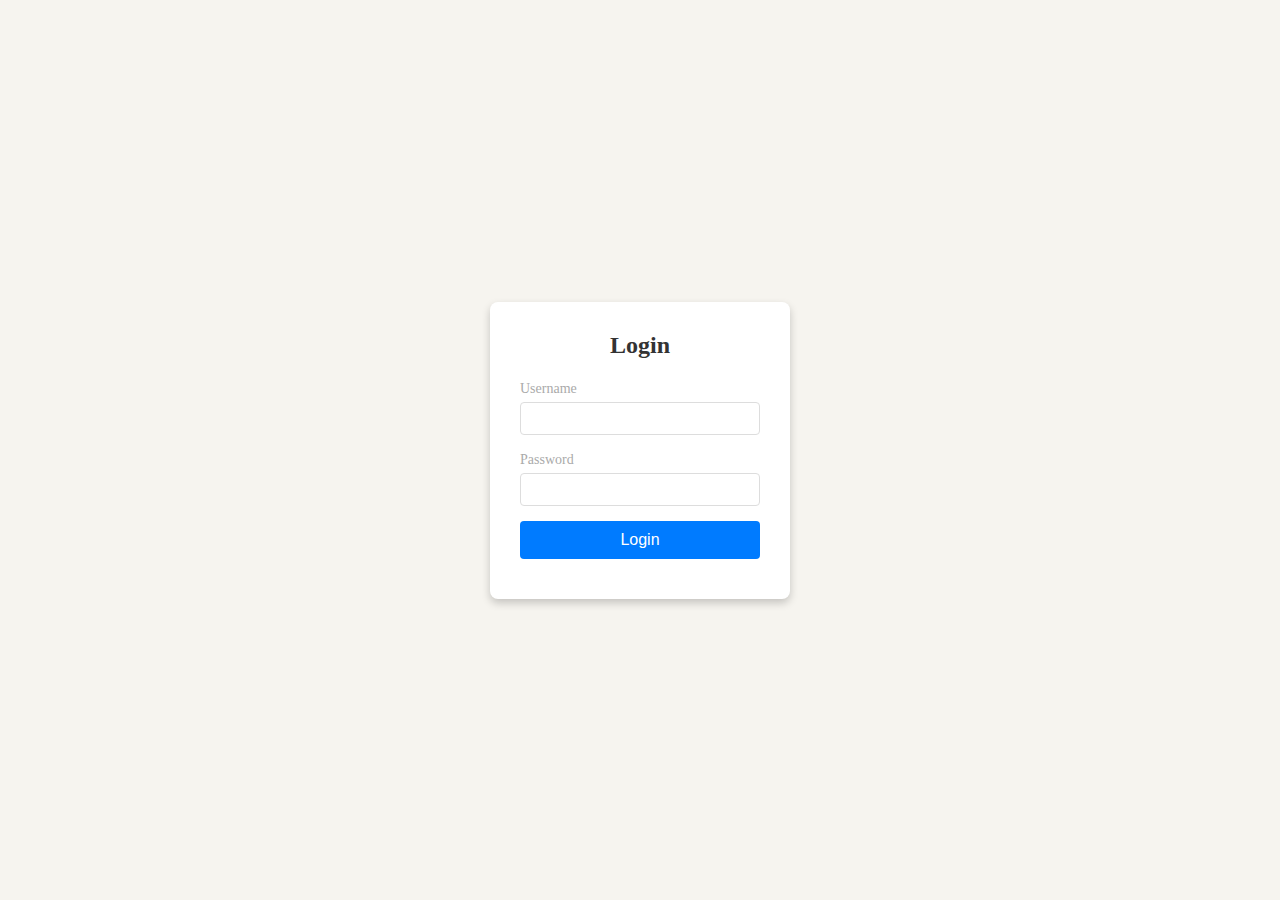
<file: public/login.html>
<!DOCTYPE html>
<html lang="en">
<head>
  <meta charset="UTF-8">
  <meta name="viewport" content="width=device-width, initial-scale=1.0">
  <title>Login Page</title>
  <link rel="stylesheet" href="../src/styles/style.css">
</head>
<body style="background-color: #F6F4EF; display:flex; justify-content:center;align-items:center; flex-direction:column;height:100vh; margin:0;box-sizing:border-box;padding:0;">

  <section id="login">
    <div class="login-container">
      <h2>Login</h2>
      <form id="loginForm">
        <div class="input-group">
          <label for="username">Username</label>
          <input type="text" id="username" name="username" required>
        </div>
        <div class="input-group">
          <label for="password">Password</label>
          <input type="password" id="password" name="password" required>
        </div>
        <button type="submit">Login</button>
        <p id="error-message"></p>
      </form>
    </div>
  </section>
  <script>
    document.getElementById("loginForm").addEventListener("submit", async (event) => {
      event.preventDefault();
      
      const username = document.getElementById("username").value;
      const password = document.getElementById("password").value;
      const errorMessage = document.getElementById("error-message");
    
      try {
        // Fetch data from DummyJSON to simulate user login
        const response = await fetch("https://dummyjson.com/auth/login", {
          method: "POST",
          headers: {
            "Content-Type": "application/json"
          },
          body: JSON.stringify({ username, password })
        });
    
        const data = await response.json();
    
        if (response.ok) {
          // If login is successful, save the token in sessionStorage
          sessionStorage.setItem("authToken", data.token);
          alert("Login successful!");
          // Redirect to a new page or take any other action
          window.location.href = "welcome.html";
        } else {
          // If login fails, display an error message
          errorMessage.textContent = "Invalid username or password. Please try again.";
        }
      } catch (error) {
        console.error("An error occurred:", error);
        errorMessage.textContent = "An error occurred. Please try again later.";
      }
    });
    
  </script>
</body>
</html>
</file>
<file: src/styles/style.css>
/*=============== BASE ===============*/
@import url("https://fonts.googleapis.com/css2?family=Bricolage+Grotesque:opsz,wght@12..96,200..800&display=swap");
* {
  box-sizing: border-box;
  padding: 0;
  margin: 0;
}

body {
  font-family: var(--body-font);
  font-size: var(--normal-font-size);
  background-color: var(--body-color);
  color: var(--white-color);
}

a {
  text-decoration: none;
}

img {
  display: block;
  max-width: 100%;
  height: auto;
}

#header {
  display: flex;
  justify-content: center;
  align-items: center;
  flex-direction: row;
  flex-wrap: wrap;
  gap: 0;
  padding: 10px 150px;
  height: 90px;
  background-color: #F6F4EF;
  font-family: "Bricolage Grotesque", sans-serif;
}
#header .row {
  display: flex;
  justify-content: center;
  align-items: center;
  flex-direction: row;
  flex-wrap: wrap;
  gap: 0;
}
#header .logo-image {
  display: flex;
  justify-content: center;
  align-items: center;
  flex-direction: row;
  flex-wrap: wrap;
  gap: 0;
  width: 108px;
  height: 32px;
  cursor: pointer;
}
#header .logo-image img {
  width: 100%;
  height: 100%;
  -o-object-fit: cover;
     object-fit: cover;
}
#header .menu {
  display: flex;
  justify-content: center;
  align-items: center;
  flex-direction: row;
  flex-wrap: wrap;
  gap: 0;
  width: 100%;
}
#header .menu ul {
  display: flex;
  justify-content: center;
  align-items: center;
  flex-direction: row;
  flex-wrap: wrap;
  gap: 40px;
  width: 100%;
  margin: 0;
  padding: 0;
}
#header .menu ul li {
  list-style: none;
  outline: none;
  margin: 0;
  padding: 0;
}
#header .menu ul li a {
  color: #171717;
  text-decoration: none;
  font-size: 16px;
  transition: 0.2s ease-in-out;
  font-weight: 500;
}
#header .menu ul li a:hover {
  color: #F0844E;
}
#header .button-part {
  display: flex;
  justify-content: center;
  align-items: center;
  flex-direction: row;
  flex-wrap: wrap;
  gap: 20px;
}
#header .login a {
  color: #171717;
  text-decoration: none;
  font-size: 16px;
  font-weight: 700;
  transition: 0.3s ease-in-out;
}
#header .login a:hover {
  color: #F0844E;
}
#header .sign-up button {
  background-color: #F0844E;
  border: none;
  border-radius: 30px;
  padding: 9px 33px;
  transition: 0.3s ease-in-out;
}
#header .sign-up button:hover {
  background-color: #F6C143;
}
#header .sign-up a {
  color: #171717;
  text-decoration: none;
  font-size: 19px;
  font-weight: 700;
}

#banner {
  display: flex;
  justify-content: center;
  align-items: center;
  flex-direction: row;
  flex-wrap: wrap;
  gap: 0;
  padding: 140px 0;
  height: auto;
  background-color: #F6F4EF;
  font-family: "Bricolage Grotesque", sans-serif;
}
#banner .row {
  display: flex;
  justify-content: center;
  align-items: center;
  flex-direction: row;
  flex-wrap: wrap;
  gap: 0;
}
#banner .left-banner {
  padding: 0 45px;
}
#banner .left-banner .banner-text {
  display: flex;
  justify-content: start;
  align-items: center;
  flex-direction: row;
  flex-wrap: wrap;
  gap: 0;
  margin-bottom: 20px;
}
#banner .left-banner .banner-text h1 {
  font-weight: 600;
  font-size: 64px;
  color: #171717;
}
#banner .left-banner .banner-text h2 {
  font-weight: 600;
  color: #F0844E;
  font-size: 63px;
  margin-bottom: 20px;
}
#banner .left-banner .banner-text p {
  max-width: 450px;
  color: #404040;
  font-size: 18px;
  line-height: 1.4;
}
#banner .left-banner .banner-buttons {
  display: flex;
  justify-content: start;
  align-items: center;
  flex-direction: row;
  flex-wrap: wrap;
  gap: 23px;
  width: 100%;
}
#banner .left-banner .banner-buttons .start-button button {
  background-color: #F0844E;
  border: none;
  border-radius: 30px;
  padding: 15px 33px;
  transition: 0.3s ease-in-out;
}
#banner .left-banner .banner-buttons .start-button button:hover {
  background-color: #F6C143;
}
#banner .left-banner .banner-buttons .start-button a {
  color: #171717;
  text-decoration: none;
  font-size: 19px;
  font-weight: 700;
}
#banner .left-banner .banner-buttons .explore-button button {
  background-color: white;
  border: none;
  border-radius: 30px;
  padding: 15px 33px;
  transition: 0.3s ease-in-out;
}
#banner .left-banner .banner-buttons .explore-button button:hover {
  background-color: #F6C143;
}
#banner .left-banner .banner-buttons .explore-button a {
  color: #171717;
  text-decoration: none;
  font-size: 19px;
  font-weight: 700;
}
#banner .left-banner .banner-image-part {
  padding: 35px 0;
  display: flex;
  justify-content: start;
  align-items: center;
  flex-direction: row;
  flex-wrap: wrap;
  gap: 0;
  position: relative;
}
#banner .left-banner .banner-image-part .img {
  position: absolute;
  width: 40px;
  height: 40px;
  border: 2px solid white;
  border-radius: 50%;
}
#banner .left-banner .banner-image-part .img img {
  width: 100%;
  height: 100%;
  -o-object-fit: contain;
     object-fit: contain;
  border-radius: 50%;
}
#banner .left-banner .banner-image-part .img.amount-of-users {
  background-color: #EB5E24;
  display: flex;
  justify-content: center;
  align-items: center;
  z-index: 6;
}
#banner .left-banner .banner-image-part .img.amount-of-users h5 {
  color: black;
  font-weight: 600;
  font-size: 12px;
  margin: 0;
}
#banner .left-banner .banner-image-part .img:nth-child(1) {
  left: 0;
  z-index: 1;
}
#banner .left-banner .banner-image-part .img:nth-child(2) {
  left: 20px;
  z-index: 2;
}
#banner .left-banner .banner-image-part .img:nth-child(3) {
  left: 40px;
  z-index: 3;
}
#banner .left-banner .banner-image-part .img:nth-child(4) {
  left: 60px;
  z-index: 4;
}
#banner .left-banner .banner-image-part .img:nth-child(5) {
  left: 80px;
  z-index: 5;
}
#banner .left-banner .banner-image-part .txt-part {
  margin-left: 130px;
}
#banner .left-banner .banner-image-part .txt-part a {
  text-decoration: none;
  color: #171717;
  font-weight: 700;
  font-size: 14px;
}
#banner .right-banner {
  display: flex;
  justify-content: center;
  align-items: center;
  flex-direction: row;
  flex-wrap: wrap;
  gap: 0;
  height: 640px;
  background-image: url("https://outgrid.uicore.co/elearning/wp-content/uploads/sites/5/2023/06/eLearning-Hero-Image.webp");
  background-position: center;
  background-size: cover;
  background-repeat: no-repeat;
  padding: 0 45px;
  position: relative;
}
#banner .right-banner .center-image {
  width: 288px;
  height: 256px;
  padding: 20px;
  border-radius: 20px;
  background-color: #DDD9CB;
}
#banner .right-banner .center-image img {
  border-radius: 20px;
  width: 100%;
  height: 100%;
  -o-object-fit: contain;
     object-fit: contain;
}
#banner .right-banner .top-left-image {
  top: 10px;
  left: 20px;
  position: absolute;
  width: 220px;
  height: 146px;
  padding-top: 7px;
  border-radius: 60px;
  border: 1px solid black;
  overflow: hidden;
}
#banner .right-banner .top-left-image img {
  border-top-left-radius: 60px;
  border-top-right-radius: 60px;
  width: 100%;
  height: 100%;
  -o-object-fit: cover;
     object-fit: cover;
  -o-object-position: center;
     object-position: center;
}
#banner .right-banner .top-right-image {
  top: 65px;
  right: 75px;
  position: absolute;
  width: 120px;
  height: 120px;
  border-radius: 50%;
  overflow: hidden;
}
#banner .right-banner .top-right-image img {
  border-radius: 50%;
  width: 100%;
  height: 100%;
  -o-object-fit: cover;
     object-fit: cover;
  -o-object-position: center;
     object-position: center;
}
#banner .right-banner .bottom-left-image {
  bottom: 90px;
  left: 75px;
  position: absolute;
}
#banner .right-banner .bottom-left-image .main-image {
  width: 120px;
  height: 120px;
  border-radius: 50%;
}
#banner .right-banner .bottom-left-image .main-image img {
  border-radius: 50%;
  width: 100%;
  height: 100%;
  -o-object-fit: cover;
     object-fit: cover;
  -o-object-position: center;
     object-position: center;
}
#banner .right-banner .bottom-left-image .main-image .word-box {
  top: -100px;
  left: -30%;
  transform: translateX(-50%);
  position: absolute;
  width: 180px;
  height: 180px;
}
#banner .right-banner .bottom-left-image .main-image .word-box img {
  border-radius: 50%;
  width: 100%;
  height: 100%;
  -o-object-fit: contain;
     object-fit: contain;
  -o-object-position: center;
     object-position: center;
}
#banner .right-banner .bottom-right-image {
  bottom: 30px;
  right: 55px;
  position: absolute;
}
#banner .right-banner .bottom-right-image .main-image2 {
  width: 220px;
  height: 146px;
  padding-bottom: 7px;
  border-radius: 60px;
  border-bottom: 1px solid black;
  border-left: 1px solid black;
  border-right: 1px solid black;
  overflow: hidden;
}
#banner .right-banner .bottom-right-image .main-image2 img {
  border-bottom-left-radius: 60px;
  border-bottom-right-radius: 60px;
  width: 100%;
  height: 100%;
  -o-object-fit: cover;
     object-fit: cover;
  -o-object-position: center;
     object-position: center;
}
#banner .right-banner .bottom-right-image .main-image2 .word-box2 {
  top: -75px;
  left: 100px;
  position: absolute;
  width: 150px;
  height: 100px;
}
#banner .right-banner .bottom-right-image .main-image2 .word-box2 img {
  border-radius: 50%;
  width: 100%;
  height: 100%;
  -o-object-fit: contain;
     object-fit: contain;
  -o-object-position: center;
     object-position: center;
}

#brands {
  display: flex;
  justify-content: center;
  align-items: center;
  flex-direction: row;
  flex-wrap: wrap;
  gap: 0;
  min-height: 400px;
  background-color: #F6F4EF;
  font-family: "Bricolage Grotesque", sans-serif;
}
#brands .brand-title {
  display: flex;
  justify-content: center;
  align-items: center;
  flex-direction: row;
  flex-wrap: wrap;
  gap: 20px;
  padding: 30px 0;
}
#brands .brand-title h1 {
  font-weight: 600;
  font-size: 24px;
  color: #404040;
  line-height: 1.2;
}
#brands .all-brands {
  display: flex;
  justify-content: center;
  align-items: center;
  flex-direction: row;
  flex-wrap: wrap;
  gap: 20px;
  margin: 10px 0;
}
#brands .all-brands .brand-name {
  display: flex;
  justify-content: center;
  align-items: center;
  flex-direction: row;
  flex-wrap: wrap;
  gap: 20px;
  width: 220px;
  height: 80px;
  border-radius: 8px;
  cursor: pointer;
  overflow: hidden;
  background-color: white;
  box-shadow: 0px 6px 12px 0px rgba(47, 43, 67, 0.1);
}
#brands .all-brands .brand-name img {
  width: 70%;
  height: 70%;
  -o-object-fit: cover;
     object-fit: cover;
}
#brands .modal {
  display: none;
  position: fixed;
  z-index: 10;
  left: 0;
  top: 0;
  width: 100%;
  height: 100%;
  background-color: rgba(0, 0, 0, 0.7);
  -webkit-backdrop-filter: blur(5px);
          backdrop-filter: blur(5px);
  display: flex;
  align-items: center;
  justify-content: center;
}
#brands .modal-content {
  background-color: #ffffff;
  border-radius: 12px;
  padding: 40px 30px;
  width: 400px;
  max-width: 90%;
  box-shadow: 0 8px 30px rgba(0, 0, 0, 0.2);
  text-align: center;
  font-family: "Arial", sans-serif;
  position: relative;
  transform: scale(0.95);
  transition: transform 0.2s ease;
  position: fixed;
  top: 50%;
  left: 50%;
  transform: translate(-50%, -50%);
}
#brands .modal-content.show {
  transform: scale(1);
}
#brands .close i {
  position: absolute;
  top: 15px;
  right: 15px;
  color: #888;
  font-size: 20px;
  cursor: pointer;
  transition: color 0.3s ease;
}
#brands .close i:hover {
  color: #333;
}
#brands .modal-content h2 {
  font-size: 22px;
  color: #333;
  margin-bottom: 20px;
  font-weight: 500;
}
#brands #iconInput, #brands #saveIcon, #brands #deleteIcon {
  padding: 12px 15px;
  border-radius: 8px;
  border: none;
  font-size: 15px;
  font-weight: 500;
  cursor: pointer;
  transition: all 0.2s ease;
  margin-top: 10px;
  display: inline-block;
}
#brands #iconInput {
  background-color: #f0f0f0;
  color: #555;
  width: 100%;
  margin-bottom: 15px;
}
#brands #saveIcon {
  background-color: #1a73e8;
  color: white;
}
#brands #saveIcon:hover {
  background-color: #155bb5;
}
#brands #deleteIcon {
  background-color: #ff5c5c;
  color: white;
}
#brands #deleteIcon:hover {
  background-color: #e04a4a;
}
@media (max-width: 600px) {
  #brands .modal-content {
    width: 90%;
    padding: 30px 20px;
  }
  #brands .modal-content h2 {
    font-size: 20px;
  }
}

#methods {
  display: flex;
  justify-content: center;
  align-items: center;
  flex-direction: row;
  flex-wrap: wrap;
  gap: 0;
  padding: 120px 0;
  background-color: white;
  font-family: "Bricolage Grotesque", sans-serif;
}
#methods .left-method {
  display: flex;
  justify-content: start;
  align-items: start;
  flex-direction: column;
  flex-wrap: wrap;
  gap: 0;
  padding-left: 65px;
}
#methods .left-method h1 {
  font-size: 56px;
  font-weight: 600;
  color: #171717;
  line-height: 1.2;
  margin: 30px 0;
}
#methods .left-method p {
  max-width: 400px;
  font-size: 18px;
  line-height: 1.6;
  color: #2b2a2a;
}
#methods .left-method .method-btn button {
  background-color: #F0844E;
  padding: 15px 32px;
  border-radius: 33px;
  margin: 20px 0;
  border: none;
  transition: 0.3s ease-in-out;
}
#methods .left-method .method-btn button:hover {
  background-color: #F6C143;
}
#methods .left-method .method-btn button a {
  text-decoration: none;
  color: #171717;
  font-size: 18px;
  font-weight: 700;
  line-height: 1em;
}
#methods .right-method {
  display: flex;
  justify-content: start;
  align-items: start;
  flex-direction: row;
  flex-wrap: nowrap;
  gap: 0;
}
#methods .right-method .cases {
  max-width: 344px;
  min-height: 211px;
  margin-bottom: 30px;
  margin-left: 30px;
  cursor: pointer;
}
#methods .right-method .cases .method-img, #methods .right-method .cases .method-img4, #methods .right-method .cases .method-img3, #methods .right-method .cases .method-img2 {
  display: flex;
  justify-content: center;
  align-items: center;
  flex-direction: row;
  flex-wrap: nowrap;
  gap: 0;
  width: 80px;
  height: 88px;
  margin: 20px 0;
  background-image: url("https://outgrid.uicore.co/elearning/wp-content/uploads/sites/5/2023/06/eLearning-Why-BG-1.webp");
  background-size: contain;
  background-position: center;
  background-repeat: no-repeat;
}
#methods .right-method .cases .method-img .method-img-box, #methods .right-method .cases .method-img4 .method-img-box, #methods .right-method .cases .method-img3 .method-img-box, #methods .right-method .cases .method-img2 .method-img-box {
  width: 40px;
  height: 40px;
}
#methods .right-method .cases .method-img .method-img-box img, #methods .right-method .cases .method-img4 .method-img-box img, #methods .right-method .cases .method-img3 .method-img-box img, #methods .right-method .cases .method-img2 .method-img-box img {
  width: 100%;
  height: 100%;
  -o-object-fit: contain;
     object-fit: contain;
}
#methods .right-method .cases .method-img2 {
  background-image: url("https://outgrid.uicore.co/elearning/wp-content/uploads/sites/5/2023/06/eLearning-Why-BG-2.webp");
}
#methods .right-method .cases .method-img3 {
  background-image: url("https://outgrid.uicore.co/elearning/wp-content/uploads/sites/5/2023/06/eLearning-Why-BG-3.webp");
}
#methods .right-method .cases .method-img4 {
  background-image: url("https://outgrid.uicore.co/elearning/wp-content/uploads/sites/5/2023/06/eLearning-Why-BG-4.webp");
}
#methods .right-method .cases p {
  width: 100%;
  font-size: 14px;
  line-height: 1.6;
}
#methods .right-method .cases h2 {
  font-size: 24px;
  color: #171717;
  font-weight: 700;
}
@media (max-width: 768px) {
  #methods .right-method {
    display: flex;
    justify-content: center;
    align-items: center;
    flex-direction: row;
    flex-wrap: wrap;
    gap: 0;
    flex-wrap: wrap;
    overflow-x: auto;
    gap: 10px;
    margin: 0;
    padding: 0;
  }
  #methods .right-method .cases {
    flex: 0 0 auto;
    max-width: 150px;
    max-height: 200px;
    margin: 0;
    padding: 0;
  }
  #methods .right-method .cases p {
    flex-wrap: wrap;
  }
}

#categories {
  display: flex;
  justify-content: center;
  align-items: center;
  flex-direction: row;
  flex-wrap: wrap;
  gap: 0;
  padding: 120px 0;
  background-color: #F6F4EF;
  font-family: "Bricolage Grotesque", sans-serif;
}
#categories .categories-text {
  display: flex;
  justify-content: center;
  align-items: center;
  flex-direction: column;
  flex-wrap: wrap;
  gap: 0;
}
#categories .categories-text h1 {
  font-size: 56px;
  color: #171717;
  line-height: 1.4;
  font-weight: 600;
}
#categories .categories-text p {
  padding: 0px 3px 48px 4px;
  max-width: 500px;
  line-height: 1.6;
  font-size: 18px;
  color: #3f3f3f;
}
#categories .categories-card {
  padding: 30px;
  max-width: 385px;
  min-height: 264px;
  background-color: white;
  border-radius: 20px;
  box-shadow: 0px 10px 32px rgba(0, 0, 0, 0.1);
  margin: 15px 0;
  cursor: pointer;
}
#categories .categories-card .categories-image, #categories .categories-card .categories-image6, #categories .categories-card .categories-image5, #categories .categories-card .categories-image4, #categories .categories-card .categories-image3, #categories .categories-card .categories-image2 {
  display: flex;
  justify-content: center;
  align-items: center;
  flex-direction: row;
  flex-wrap: nowrap;
  gap: 0;
  background-color: #F4AB7F;
  border-radius: 16px;
  overflow: hidden;
  padding: 12px;
  font-size: 56px;
  width: 56px;
  transform: rotate(0deg);
  margin-bottom: 10px;
  display: inline-block;
  line-height: 1;
  transition: all 350ms cubic-bezier(0.24, 0.85, 0.58, 1);
  height: auto;
  text-align: center;
  position: relative;
  box-sizing: content-box;
}
#categories .categories-card .categories-image .categories-img-box, #categories .categories-card .categories-image6 .categories-img-box, #categories .categories-card .categories-image5 .categories-img-box, #categories .categories-card .categories-image4 .categories-img-box, #categories .categories-card .categories-image3 .categories-img-box, #categories .categories-card .categories-image2 .categories-img-box {
  position: relative;
  display: block;
  transition: transform 350ms cubic-bezier(0.24, 0.85, 0.58, 1);
  z-index: 1;
  margin: auto;
}
#categories .categories-card .categories-image .categories-img-box img, #categories .categories-card .categories-image6 .categories-img-box img, #categories .categories-card .categories-image5 .categories-img-box img, #categories .categories-card .categories-image4 .categories-img-box img, #categories .categories-card .categories-image3 .categories-img-box img, #categories .categories-card .categories-image2 .categories-img-box img {
  height: auto;
  max-width: 100%;
  border: none;
  border-radius: 0;
  box-shadow: none;
}
#categories .categories-card .categories-image2 {
  background-color: #BAEA85;
}
#categories .categories-card .categories-image3 {
  background-color: #A1BEFA;
}
#categories .categories-card .categories-image4 {
  background-color: #F9D261;
}
#categories .categories-card .categories-image5 {
  background-color: #A1DFFA;
}
#categories .categories-card .categories-image6 {
  background-color: #F6C143;
}
#categories .categories-card .categories-text-box {
  display: flex;
  justify-content: start;
  align-items: start;
  flex-direction: column;
  flex-wrap: nowrap;
  gap: 0;
}
#categories .categories-card .categories-text-box h2 {
  font-size: 24px;
  font-weight: 700;
}
#categories .categories-card .categories-text-box h3 {
  font-size: 18px;
}

#accordion {
  display: flex;
  justify-content: center;
  align-items: center;
  flex-direction: row;
  flex-wrap: wrap;
  gap: 0;
  padding: 100px 0;
  background-color: #F6F4EF;
  font-family: "Bricolage Grotesque", sans-serif;
}
#accordion .all {
  display: flex;
  justify-content: center;
  align-items: center;
  flex-direction: row;
  flex-wrap: wrap;
  gap: 60px;
}
#accordion .all .left-accordion {
  display: flex;
  justify-content: start;
  align-items: start;
  flex-direction: column;
  flex-wrap: wrap;
  gap: 0;
}
#accordion .all .left-accordion .accordion-top-text h1 {
  font-size: 56px;
  font-weight: 600;
  line-height: 1.2;
}
#accordion .all .left-accordion .faq {
  max-width: 600px;
  margin-top: 1.2rem;
  cursor: pointer;
}
#accordion .all .left-accordion .faq .question {
  display: flex;
  justify-content: space-between;
  align-items: center;
}
#accordion .all .left-accordion .faq .question h3 {
  font-size: 24px;
  color: #171717;
  font-weight: 700;
  line-height: 1.2;
  transition: 0.3s ease-in-out;
}
#accordion .all .left-accordion .faq .question h3:hover {
  color: #F0844E;
}
#accordion .all .left-accordion .faq .answer {
  max-height: 0;
  overflow: hidden;
  transition: max-height 0.4s ease;
  border-style: solid;
  border-width: 0px 0px 2px 0px;
  border-color: #171717;
  padding: 0px 100px 22px 0px;
  margin-top: -5px;
  font-size: 16px;
}
#accordion .all .left-accordion .faq .answer p {
  padding-top: 1.5rem;
  line-height: 1.6;
  font-size: 16px;
}
#accordion .all .left-accordion .faq.active .answer {
  max-height: 130px;
}
#accordion .all .left-accordion .faq.active i {
  transform: rotate(180deg);
}
#accordion .all .left-accordion .faq i {
  font-weight: 200;
  font-size: 32px;
}
@keyframes fade {
  from {
    opacity: 0;
    transform: translateY(-10px);
  }
  to {
    opacity: 1;
    transform: translateY(0px);
  }
}
#accordion .all .right-accordion {
  display: flex;
  justify-content: center;
  align-items: center;
  flex-direction: column;
  flex-wrap: wrap;
  gap: 0;
}
#accordion .all .right-accordion .background {
  display: flex;
  justify-content: center;
  align-items: center;
  flex-direction: row;
  flex-wrap: wrap;
  gap: 0;
  transition: height 0.3s ease;
  background-color: #BAEA85;
  max-width: 100%;
  height: 432px;
  padding: 40px 40px 40px 70px;
  margin: 150px 10px 10px 10px;
  background-image: url("https://outgrid.uicore.co/elearning/wp-content/uploads/sites/5/2023/06/eLearning-Transform-BG.webp");
  background-repeat: no-repeat;
  background-size: cover;
  background-position: center;
  border-radius: 30px;
  position: relative;
}
#accordion .all .right-accordion .background .img-box {
  display: flex;
  justify-content: center;
  align-items: center;
  flex-direction: row;
  flex-wrap: wrap;
  gap: 0;
  max-width: 440px;
  height: 290px;
  border-radius: 16px;
  position: relative;
}
#accordion .all .right-accordion .background .img-box img {
  width: 100%;
  height: 100%;
  border-radius: 20px;
  -o-object-fit: contain;
     object-fit: contain;
  position: relative;
  z-index: 1;
}
#accordion .all .right-accordion .background .img-box .bot-img {
  width: 170px;
  height: 40px;
  overflow: hidden;
  position: absolute;
  bottom: -20px;
  left: 50%;
  transform: translateX(-50%);
  z-index: 3;
}
#accordion .all .right-accordion .background .img-box .bot-img img {
  width: 100%;
  height: 100%;
  -o-object-fit: contain;
     object-fit: contain;
  pointer-events: none;
}
#accordion .all .right-accordion .background .img-box .left-img {
  width: 140px;
  height: 50px;
  overflow: hidden;
  position: absolute;
  left: -30px;
  bottom: -10px;
  z-index: 3;
  overflow: hidden;
  border-radius: 100px;
  box-shadow: 0px 18px 46px 0px rgba(47, 65, 88, 0.2);
}
#accordion .all .right-accordion .background .img-box .left-img img {
  width: 100%;
  height: 100%;
  -o-object-fit: contain;
     object-fit: contain;
  pointer-events: none;
}

:root {
  --first-color: hsl(38, 92%, 58%);
  --first-color-light: hsl(38, 100%, 78%);
  --first-color-alt: hsl(32, 75%, 50%);
  --second-color: hsl(195, 75%, 52%);
  --dark-color: hsl(212, 40%, 12%);
  --white-color: hsl(212, 4%, 95%);
  --body-color: hsl(212, 42%, 15%);
  --container-color: hsl(212, 42%, 20%);
  --h2-font-size: 1.25rem;
  --normal-font-size: 1rem;
}

#featured {
  display: flex;
  justify-content: center;
  align-items: center;
  flex-direction: row;
  flex-wrap: wrap;
  gap: 0;
  padding: 90px 0;
  background-color: #1E1C1B;
  font-family: "Bricolage Grotesque", sans-serif;
}
#featured .card-container {
  padding-block: 5rem;
}
#featured .card-container .swiper-button-prev:after,
#featured .card-container .swiper-button-next:after {
  content: "";
}
#featured .card-container .swiper-button-prev,
#featured .card-container .swiper-button-next {
  width: initial;
  height: initial;
  font-size: 24px;
  color: rgba(102, 102, 102, 0.5);
  display: block;
  position: absolute;
  top: 50%;
  transform: translateY(-50%);
  z-index: 10;
}
#featured .card-container .swiper-button-prev {
  left: 10px;
}
#featured .card-container .swiper-button-next {
  right: 10px;
}
#featured .card-container .card-content {
  margin-inline: 1.75rem;
  border-radius: 1rem;
  overflow: hidden;
  padding: 20px;
}
#featured .card-container .card-content .card-article {
  border-radius: 1rem;
  overflow: hidden;
}
#featured .card-container .card-content .card-article .card-image {
  display: flex;
  justify-content: start;
  align-items: start;
  flex-direction: column;
  flex-wrap: wrap;
  gap: 0;
  position: relative;
  background-color: var(--first-color-light);
  margin-bottom: -0.75rem;
}
#featured .card-container .card-content .card-article .card-image img {
  width: 100%;
  height: 100%;
  -o-object-fit: contain;
     object-fit: contain;
  margin: 0 auto;
  position: relative;
  z-index: 5;
}
#featured .card-container .card-content .card-article .card-image .card-shadow {
  width: 200px;
  height: 200px;
  background-color: var(--first-color-alt);
  border-radius: 50%;
  position: absolute;
  top: 3.75rem;
  left: 0;
  right: 0;
  margin-inline: auto;
  filter: blur(45px);
}
#featured .card-container .card-content .card-article .card-data {
  display: flex;
  justify-content: start;
  align-items: start;
  flex-direction: column;
  flex-wrap: wrap;
  gap: 0;
  background-color: #FFF;
  padding: 1.5rem 1.5rem;
  position: relative;
  z-index: 10;
}
#featured .card-container .card-content .card-article .card-data .star-box {
  display: flex;
  justify-content: start;
  align-items: start;
  flex-direction: row;
  flex-wrap: wrap;
  gap: 10px;
  margin: 5px 0;
}
#featured .card-container .card-content .card-article .card-data .star-box i {
  color: #ed9700;
  font-size: 18px;
}
#featured .card-container .card-content .card-article .card-data .card-name {
  margin: 5px 0;
  font-size: 20px;
  line-height: 28px;
  font-weight: 600;
}
#featured .card-container .card-content .card-article .card-data .card-description {
  width: auto;
  font-weight: 500;
  line-height: 1.6;
  font-size: 15px;
  color: #171717;
  margin-bottom: 1.75rem;
}
#featured .card-container .card-content .card-article .card-data .card-button {
  display: inline-block;
  color: var(--first-color);
  font-weight: 600;
  text-decoration: none;
}

/* Swiper class */
#learn {
  display: flex;
  justify-content: center;
  align-items: center;
  flex-direction: row;
  flex-wrap: wrap;
  gap: 0;
  padding: 120px 0;
  background-color: #F6F4EF;
  font-family: "Bricolage Grotesque", sans-serif;
}
#learn .learn-left {
  display: flex;
  justify-content: center;
  align-items: start;
  flex-direction: column;
  flex-wrap: wrap;
  gap: 0;
}
#learn .learn-left .learn-left-top h1 {
  font-size: 56px;
  font-weight: 600;
  line-height: 1.2;
}
#learn .learn-left .learn-left-top p {
  max-width: 488px;
  font-size: 18px;
  color: #404040;
}
#learn .learn-left .learn-left-bot {
  display: flex;
  justify-content: center;
  align-items: center;
  flex-direction: row;
  flex-wrap: wrap;
  gap: 0;
  margin: 10px 0;
}
#learn .learn-left .learn-left-bot .circle {
  display: flex;
  justify-content: center;
  align-items: center;
  flex-direction: row;
  flex-wrap: wrap;
  gap: 0;
  width: 38px;
  height: 38px;
  border-radius: 50%;
  margin-right: 10px;
  background-color: #F0844E;
}
#learn .learn-left .learn-left-bot .circle i {
  font-size: 22px;
  font-weight: 900;
}
#learn .learn-left .learn-left-bot h2 {
  font-family: "Lato", Sans-serif;
  font-size: 18px;
  font-weight: 700;
  color: #171717;
}

#black {
  display: flex;
  justify-content: center;
  align-items: center;
  flex-direction: row;
  flex-wrap: wrap;
  gap: 0;
  padding: 90px 0;
  background-color: #1E1C1B;
  font-family: "Bricolage Grotesque", sans-serif;
}
#black .row {
  display: flex;
  justify-content: center;
  align-items: center;
  flex-direction: row;
  flex-wrap: wrap;
  gap: 0;
}
#black .black-box {
  display: flex;
  justify-content: center;
  align-items: start;
  flex-direction: column;
  flex-wrap: wrap;
  gap: 0;
  max-width: 90%;
  padding: 100px;
  border-radius: 8px;
  border: 1px solid #4A4837;
  min-height: 480px;
  position: relative;
  box-shadow: 0px 10px 20px rgba(0, 0, 0, 0.3);
  background-image: url("https://outgrid.uicore.co/elearning/wp-content/uploads/sites/5/2023/06/eLearning-CTA-Image.webp");
  background-position: center right;
  background-repeat: no-repeat;
  background-size: contain;
}
#black .black-box:before {
  content: "";
  position: absolute;
  top: 0;
  left: 0;
  width: 100%;
  height: 100%;
  background-color: transparent;
  background-image: linear-gradient(90deg, #1E1C1B 65%, rgba(30, 28, 27, 0.5882352941) 90%);
  opacity: 1;
  z-index: 1;
}
#black .black-box .text-box {
  max-width: 600px;
  margin-bottom: 20px;
}
#black .black-box .text-box h1, #black .black-box .text-box p {
  position: relative;
  z-index: 2; /* Keeps text above the overlay */
}
#black .black-box .text-box h1 {
  color: white;
  margin-top: 20px;
  font-size: 56px;
  font-weight: 700;
  line-height: 1.2;
}
#black .black-box .text-box p {
  color: #CBCBCB; /* A lighter shade for the text */
  font-size: 18px;
  margin: 30px 0;
}
#black .black-box .black-box-btn {
  display: flex;
  justify-content: start;
  align-items: center;
  flex-direction: row;
  flex-wrap: wrap;
  gap: 25px;
  position: relative;
  z-index: 2;
}
#black .black-box .black-box-btn .orange {
  padding: 16px 35px;
  border-radius: 100px;
  border: none;
  background-color: #F0844E;
  transition: 0.3s ease-in-out;
}
#black .black-box .black-box-btn .orange a {
  text-decoration: none;
  color: #171717;
  font-size: 18px;
  font-weight: 700;
}
#black .black-box .black-box-btn .orange:hover {
  background-color: #F6C143;
}
#black .black-box .black-box-btn .white {
  padding: 16px 35px;
  border-radius: 100px;
  border: none;
  background-color: white;
  transition: 0.3s ease-in-out;
}
#black .black-box .black-box-btn .white a {
  text-decoration: none;
  color: #171717;
  font-size: 18px;
  font-weight: 700;
}
#black .black-box .black-box-btn .white:hover {
  background-color: #F6C143;
}

#footer {
  display: flex;
  justify-content: center;
  align-items: center;
  flex-direction: row;
  flex-wrap: wrap;
  gap: 0;
  padding: 90px 0;
  background-color: #F6F4EF;
  font-family: "Bricolage Grotesque", sans-serif;
}
#footer .footer-left {
  display: flex;
  justify-content: center;
  align-items: start;
  flex-direction: column;
  flex-wrap: wrap;
  gap: 0;
  padding-left: 40px;
}
#footer .footer-left .logo {
  width: 120px;
  height: 35px;
  overflow: hidden;
  margin: 30px 0;
}
#footer .footer-left .logo img {
  width: 100%;
  height: 100%;
  -o-object-fit: cover;
     object-fit: cover;
}
#footer .footer-left p {
  font-size: 16px;
  color: #323232;
  line-height: 1.6;
}
#footer .footer-left .icon-cont {
  display: flex;
  justify-content: center;
  align-items: start;
  flex-direction: row;
  flex-wrap: wrap;
  gap: 20px;
  padding: 30px 0;
}
#footer .footer-left .icon-cont i {
  font-size: 28px;
  color: #373737;
}
#footer .list {
  display: flex;
  justify-content: center;
  align-items: start;
  flex-direction: column;
  flex-wrap: wrap;
  gap: 0;
  margin: 30px 0;
}
#footer .list ul li {
  list-style: none;
  padding: 5px 0;
}
#footer .list ul li .head {
  color: #A3A3A3;
  text-decoration: none;
  font-size: 16px;
  font-weight: 700;
  line-height: 1.6;
}
#footer .list ul li a {
  color: #171717;
  text-decoration: none;
  font-size: 16px;
  font-weight: 700;
  line-height: 1.6;
}
#footer .right-footer {
  display: flex;
  justify-content: center;
  align-items: start;
  flex-direction: column;
  flex-wrap: wrap;
  gap: 0;
  margin: 30px 0;
}
#footer .right-footer h2 {
  color: #A3A3A3;
  text-decoration: none;
  font-size: 16px;
  font-weight: 700;
  line-height: 1.6;
}
#footer .right-footer .input {
  width: 344px;
  height: 57px;
  color: #171717;
  background-color: #FFFFFF;
  font-size: 16px;
  border-style: solid;
  border-width: 1px 1px 1px 1px;
  border-color: rgba(177, 177, 177, 0.3098039216);
  border-radius: 8px 8px 8px 8px;
  padding: 8px 16px 8px 16px;
}
#footer .right-footer .input input {
  width: 100%;
  height: 100%;
  border: none;
  outline: none;
}
#footer .right-footer .button {
  display: flex;
  justify-content: center;
  align-items: center;
  flex-direction: column;
  flex-wrap: wrap;
  gap: 0;
  margin: 10px 0;
  width: 344px;
  height: 57px;
  color: #171717;
  background-color: #F0844E;
  font-size: 16px;
  border-style: solid;
  border-width: 1px 1px 1px 1px;
  border-color: rgba(177, 177, 177, 0.3098039216);
  border-radius: 8px;
  padding: 8px 16px;
}
#footer .right-footer .button button {
  width: 100%;
  height: 100%;
  cursor: pointer;
  background-color: transparent;
  border-color: transparent;
}
#footer .right-footer .button button a {
  color: #171717;
  font-weight: 700;
  font-size: 18px;
  text-decoration: none;
}

#login {
  display: flex;
  justify-content: center;
  align-items: center;
  flex-direction: row;
  flex-wrap: wrap;
  gap: 0;
}
#login .login-container {
  display: flex;
  justify-content: center;
  align-items: center;
  flex-direction: row;
  flex-wrap: wrap;
  gap: 0;
  background-color: white;
  padding: 30px;
  border-radius: 8px;
  box-shadow: 0 4px 8px rgba(0, 0, 0, 0.2);
  width: 300px;
  text-align: center;
}
#login .login-container h2 {
  margin-bottom: 20px;
  color: #333;
}
#login .login-container .input-group {
  margin-bottom: 15px;
  text-align: left;
}
#login .login-container .input-group label {
  font-size: 14px;
  color: #aaaaaa;
}
#login .login-container .input-group input {
  width: 100%;
  padding: 8px;
  margin-top: 5px;
  border: 1px solid #ddd;
  border-radius: 4px;
}
#login .login-container button {
  width: 100%;
  padding: 10px;
  background-color: #007bff;
  color: white;
  border: none;
  border-radius: 4px;
  cursor: pointer;
  font-size: 16px;
}
#login .login-container button:hover {
  background-color: #0056b3;
}
#login .login-container #error-message {
  color: red;
  font-size: 14px;
  margin-top: 10px;
}

* {
  box-sizing: border-box;
  padding: 0;
  margin: 0;
}/*# sourceMappingURL=style.css.map */
</file>
